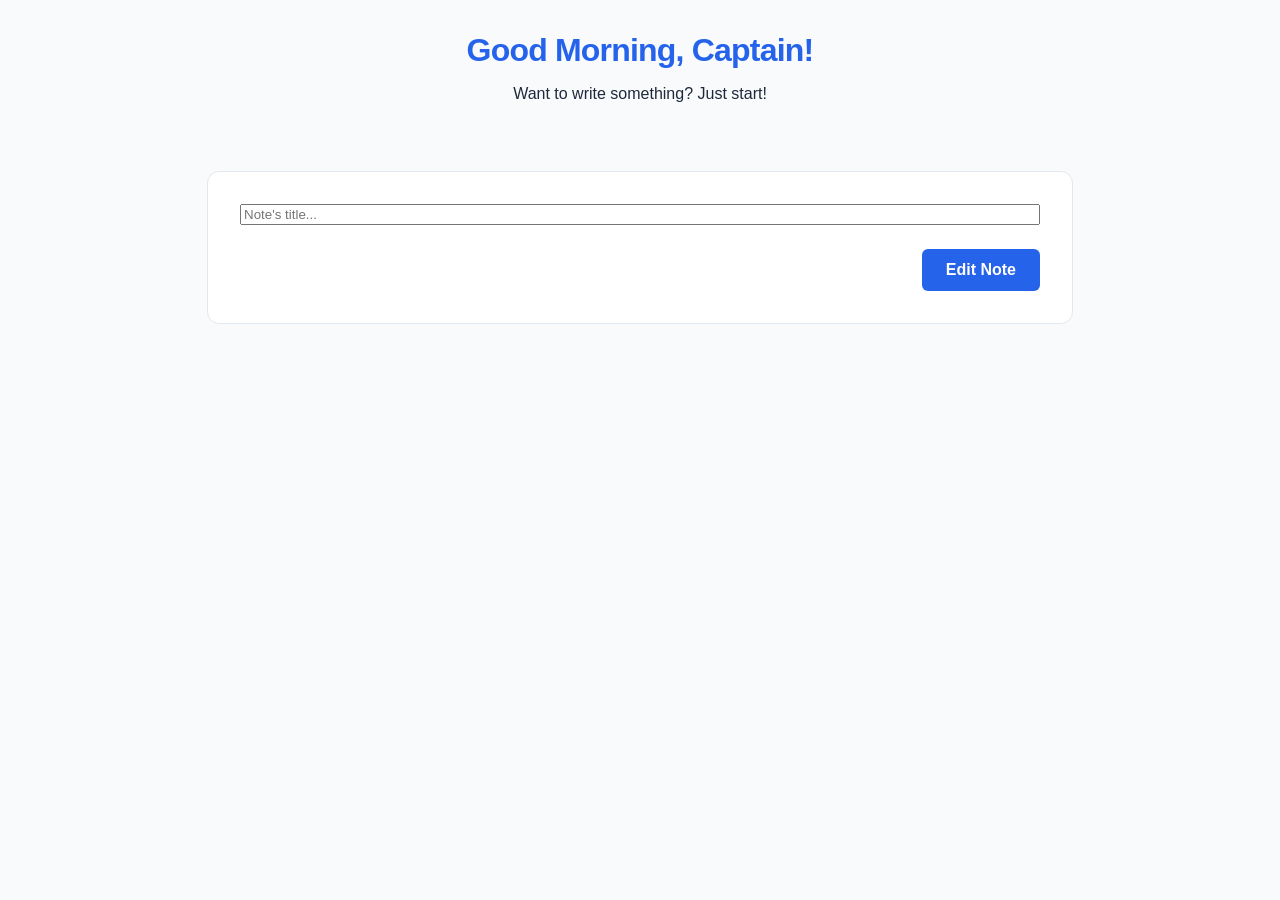
<file: templates/index.html>
<!DOCTYPE html>
<html lang="pt-br">
<head>
    <meta charset="UTF-8">
    <meta name="viewport" content="width=device-width, initial-scale=1.0">
    <title>NASS</title>

    <link rel="stylesheet" href="/static/style/style.css">
</head>
<body>

    <header>
        <h1>Good Morning, Captain!</h1>
        <div> 
        	<p> Want to write something? Just start! </p>
        </div>
    </header>

    <main>
        <div class="container">
            <form action="/edit/" method="POST">
                <input type="text" name="title" placeholder="Note's title..."></textarea>
                <button type="submit">Edit Note</button>
            </form>
        </div>
    </main>

</body>
</html>
</file>
<file: static/style/style.css>
:root {
	--primary-color: #2563eb;
	--primary-hover: #1d4ed8;
	--bg-color: #f8fafc;
	--text-color: #1e293b;
	--card-bg: #ffffff;
	--border-color: #e2e8f0;
	--succeed-message: #72F797;
	--error-message: #C43B44;
}

body {
	font-family: 'Inter', -apple-system, sans-serif;
	background-color: var(--bg-color);
	color: var(--text-color);
	margin: 0;
	display: flex;
	flex-direction: column;
	min-height: 100vh;
}

header {
	padding: 2rem 1rem;
	text-align: center;
}

h1 {
	font-weight: 700;
	letter-spacing: -0.025em;
	margin: 0;
	color: var(--primary-color);
}

main {
	flex: 1;
	display: flex;
	justify-content: center;
	align-items: flex-start; /* Alinha ao topo para não sumir em telas pequenas */
	padding: 20px;
}

.container {
	background: var(--card-bg);
	padding: 2rem;
	border-radius: 12px;
	width: 100%;
	max-width: 800px;
	border: 1px solid var(--border-color);
}



form {
	display: flex;
	flex-direction: column;
	gap: 1.5rem; /* Espaço entre o texto e o botão */
}


textarea {
	width: 100%;
	min-height: 400px;
	padding: 1rem;
	border: 1px solid var(--border-color);
	border-radius: 8px;
	font-family: 'Fira Code', monospace; /* Fonte mono para código/notas */
	font-size: 1rem;
	resize: vertical;
	box-sizing: border-box;
	outline: none;
	transition: border-color 0.2s;
}

textarea:focus {
	border-color: var(--primary-color);
	box-shadow: 0 0 0 3px rgba(37, 99, 235, 0.1);
}


button {
	background-color: var(--primary-color);
	color: white;
	padding: 0.75rem 1.5rem;
	border: none;
	border-radius: 6px;
	font-size: 1rem;
	font-weight: 600;
	cursor: pointer;
	transition: background-color 0.2s, transform 0.1s;
	align-self: flex-end; /* Alinha o botão à direita, embaixo da caixa */
}

button:hover {
	background-color: var(--primary-hover);
}

button:active {
	transform: scale(0.98);
}

#succeed-message {
	background: var(--succeed-message);
	color: white;
	border-radius: 5px;
	padding: 0.1rem;
	font-size: 1rem;
	width: 100%;

	text-align: center;
	text-shadow: 1px 1px 1px black;
}

#error-message {
	background: var(--error-message);
	color: white;
	border-radius: 5px;
	padding: 0.1rem;
	font-size: 1rem;
	width: 100%;

	text-align: center;
	text-shadow: 1px 1px 1px black;
}
</file>
